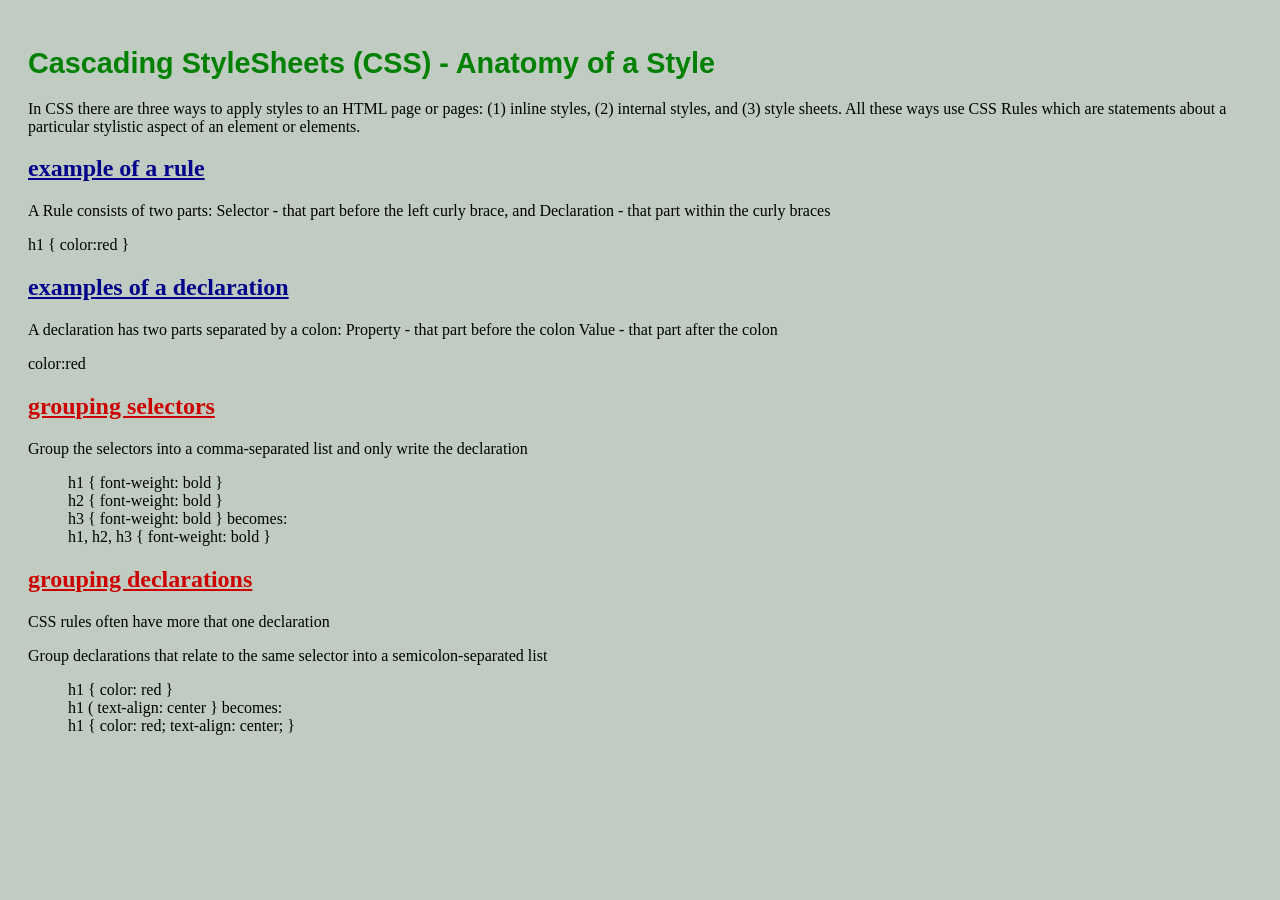
<file: index.html>
<!DOCTYPE html>
<html lang="en">
  <head>
    <title>CSS Styles</title>
        <!-- TODO: Update author content -->
    <meta name= "author" content="change to your name"> 
    <meta charset="utf-8">
    <meta name="viewport" content="width=device-width, initial-scale=1.0">
    <link rel="icon" type="image/svg" sizes="16x16" href="_images/kody.svg">

    <style>
      /* Begin Embedded Styles */
p { font-family: Georgia, Times, serif; font-size: 12pt }
h1  { font-family: Arial, Helvetica, sans-serif; font-size: 1.8em; color: green}
 ul { list-style-type: none;}


      /* End Embedded Styles */
    </style>
    
    <!-- Add Stylesheet link in the <head> of the page -->
    
  </head> </head>
<link rel="stylesheet" href="_css/format.css" type="text/css"/> 
    <body>
      <h1>Cascading StyleSheets (CSS) - Anatomy of a Style</h1>
      <p>In CSS there are three ways to apply styles to an HTML page or pages: (1)&nbsp;inline styles, (2)&nbsp;internal styles, and (3)&nbsp;style sheets. All these ways use CSS Rules which are statements about a particular stylistic aspect of an element or elements.</p>
      <h2>Example of a Rule</h2>
      
      <p>A Rule consists of two parts: Selector - that part before 
      the left curly brace, and Declaration - that part within the curly braces</p>
      <p>h1 { color:red }</p>

      <h2>Examples of a Declaration</h2>

      <p>A declaration has two parts separated by a colon: Property - that 
      part before the colon Value - that part after the colon</p>
      <p>color:red</p> 
<!-- TODO: add the following inline style into the <h2> tab
           style="color: #CC0000;"
          -->
      <h2 style="color: #CC0000;">Grouping Selectors</h2>
      <p>Group the selectors into a comma-separated list and only write the declaration</p>
      <ul>
        <li>h1 { font-weight: bold }</li>
        <li>h2 { font-weight: bold }</li> 
        <li>h3 { font-weight: bold }  becomes:</li> 
        <li>h1, h2, h3 { font-weight: bold } </li>
      </ul>
<!-- TODO: add the following inline style into the <h2> tab
           style="color: #CC0000;"
          -->
      <h2 style="color: #CC0000;">Grouping Declarations</h2>
      <p>CSS rules often have more that one declaration</p>
      <p>Group declarations that relate to the same selector into a semicolon-separated list</p>
      <ul>
        <li>h1 { color: red } </li>
        <li>h1 ( text-align: center }  becomes:</li>
        <li>h1 { color: red; text-align: center; }</li>
      </ul>     
  </body>
</html>
</file>
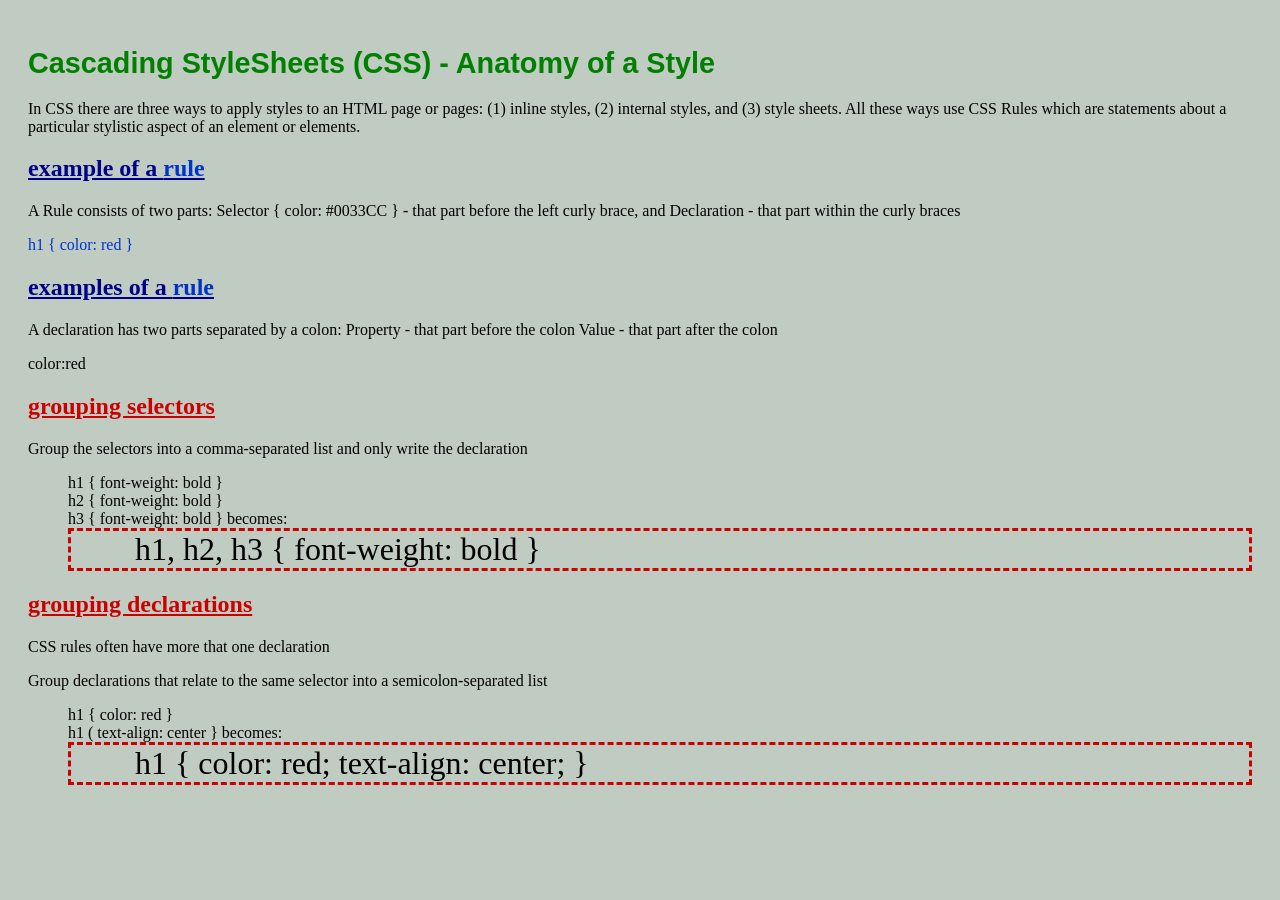
<file: indextammy.html>
<!DOCTYPE html>
<html lang="en">
  <head>
    <title>CSS Styles</title>
        <!-- TODO: Update author content -->
    <meta name= "author" content="change to your name"> 
    <meta charset="utf-8">
    <meta name="viewport" content="width=device-width, initial-scale=1.0">
    <link rel="icon" type="image/svg" sizes="16x16" href="_images/kody.svg">

    <style>
      /* Begin Embedded Styles */
p { font-family: Georgia, Times, serif; font-size: 12pt }
h1  { font-family: Arial, Helvetica, sans-serif; font-size: 1.8em; color: green}
 ul { list-style-type: none;}


      /* End Embedded Styles */
    </style>
    
    <!-- Add Stylesheet link in the <head> of the page -->
    <link rel="stylesheet" href="_css/format.css" type="text/css"/>
    </head> 
    

    <body>
      <h1>Cascading StyleSheets (CSS) - Anatomy of a Style</h1>
      <p>In CSS there are three ways to apply styles to an HTML page or pages: (1)&nbsp;inline styles, (2)&nbsp;internal styles, and (3)&nbsp;style sheets. All these ways use CSS Rules which are statements about a particular stylistic aspect of an element or elements.</p>
      <h2>Example of a <span class="rule">Rule</span></h2>
      
      <p>  A Rule consists of two parts: <span class="Selector">Selector { color: #0033CC }</span> - that part before 
      the left curly brace, and Declaration - that part within the curly braces</p>
      <p class="rule">h1 { color: red }</p>
      

      <h2>Examples of a <span class="rule">Rule</span></h2>

      <p>A declaration has two parts separated by a colon: Property - that 
      part before the colon Value - that part after the colon</p>
      <p>color:red</p> 
<!-- TODO: add the following inline style into the <h2> tab
           style="color: #CC0000;"
          -->
      <h2 style="color: #CC0000;">Grouping Selectors</h2>
      <p>Group the selectors into a comma-separated list and only write the declaration</p>
      <ul>
        <li >h1 { font-weight: bold }</li>
        <li>h2 { font-weight: bold }</li> 
        <li>h3 { font-weight: bold }  becomes:</li> 
        <li class="highlight">h1, h2, h3 { font-weight: bold } </li>
      </ul>
<!-- TODO: add the following inline style into the <h2> tab
           style="color: #CC0000;"
          -->
      <h2 style="color: #CC0000;">Grouping Declarations</h2>
      <p>CSS rules often have more that one declaration</p>
      <p>Group declarations that relate to the same selector into a semicolon-separated list</p>
      <ul>
        <li>h1 { color: red } </li>
        <li>h1 ( text-align: center }  becomes:</li>
        <li class="highlight">h1 { color: red; text-align: center; }</li>
      </ul>     
  </body>
</html>
</file>
<file: _css/format.css>
/* Stylesheet for basic formatting */
body {
    background: #C0CCC1;
    padding: 20px;
    } 
    h2 {
 font-size: x-large;
 font-weight: bold;
 text-transform: lowercase;
 text-decoration: underline; 
 color: darkblue;
 }

.highlight{
  font-size: xx-large;
  padding-left: 2em;
  border: dashed #CC0000 3px; 
}

.declaration {color: #CC0099} .property { color: #6633FF}, .value {color: #003300} .rule, .selector {color: #0033CC}
    font-family:"Courier New", Courier, monospace;
    font-size: 1.2em;
    font-weight:bold; 
}
</file>
